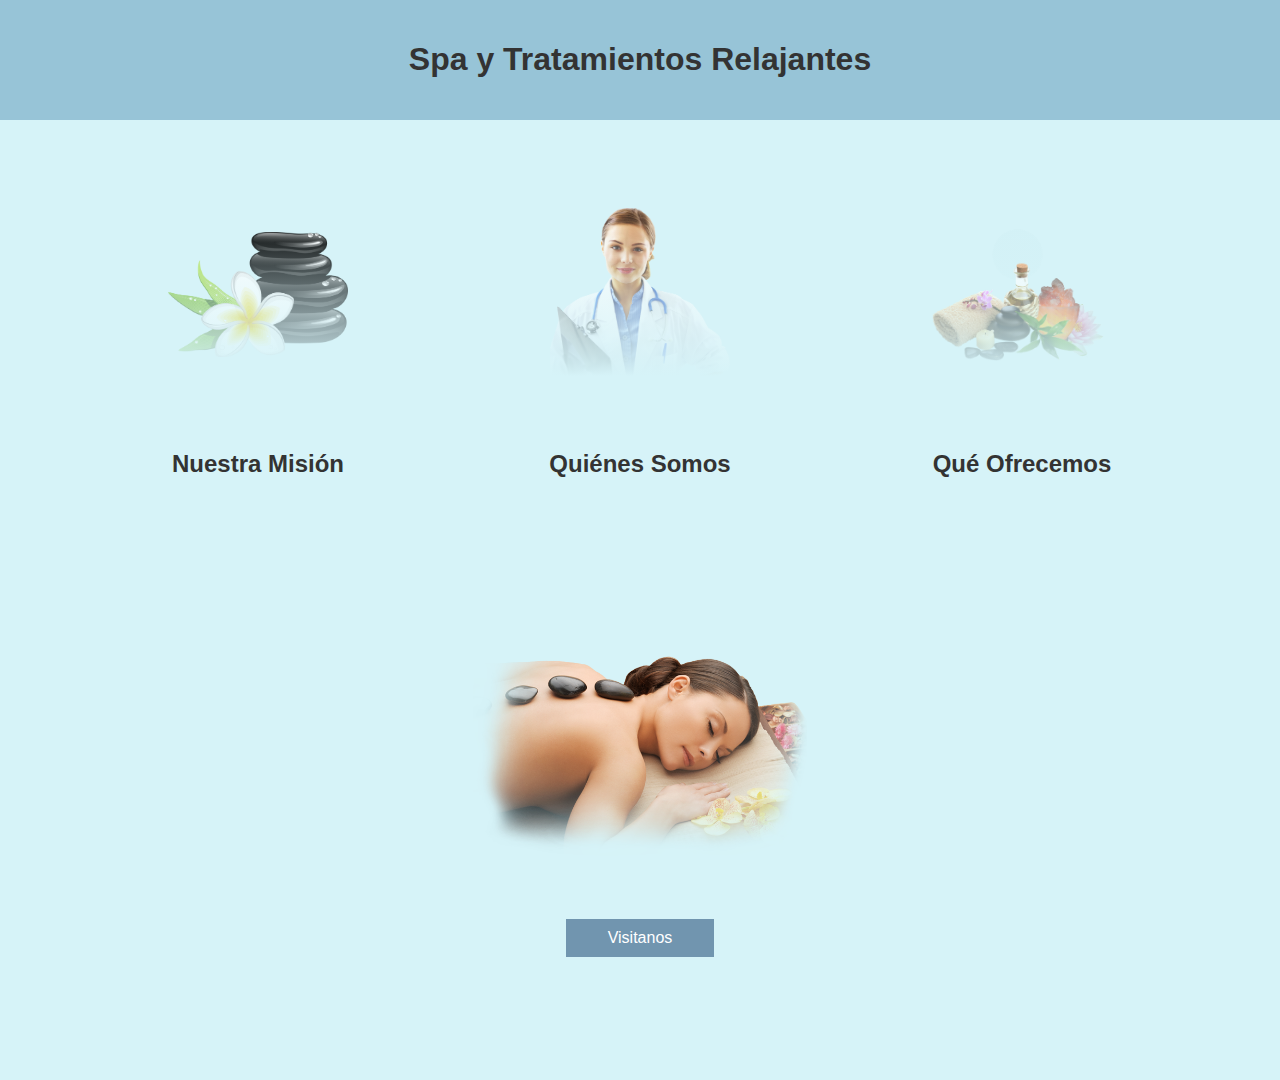
<file: index.html>
<!DOCTYPE html>
<html lang="es">

<head>
    <meta charset="UTF-8">
    <meta name="viewport" content="width=device-width, initial-scale=1.0">
    <title>Spa y Tratamientos Relajantes</title>
    <link rel="stylesheet" href="./styles/stylesLanding.css">
</head>

<body>
    <header>
        <h1>Spa y Tratamientos Relajantes</h1>
    </header>
    <main>
        <section class="mision">
            <div class="cont-img">
                <img src="./assets/landing3.png" alt="imagen de nuestra mision">
            </div>
            <h2>Nuestra Misión</h2>
            <p>En nuestra empresa, nos dedicamos a proporcionar tratamientos de spa y médicos de la más alta calidad
                para mejorar la salud y el bienestar de nuestros clientes.</p>
        </section>
        <section class="quienes-somos">
            <div class="cont-img">
                <img src="./assets/landing1.png" alt="imagen quienes somos">
            </div>
            <h2>Quiénes Somos</h2>
            <p>Somos un equipo de profesionales apasionados por el cuidado de la salud y la belleza. Con años de
                experiencia en la industria, nos esforzamos por brindar un servicio excepcional a cada cliente.</p>
        </section>
        <section class="que-ofrecemos">
            <div class="cont-img">
                <img src="./assets/landing2.png" alt="imagen de lo que ofrecemos">
            </div>
            <h2>Qué Ofrecemos</h2>
            <p>Ofrecemos una amplia gama de tratamientos, que incluyen masajes terapéuticos, tratamientos faciales,
                consultas médicas y mucho más. Todos nuestros servicios están diseñados para promover el bienestar
                integral de nuestros clientes.</p>
        </section>

        <section>
            <img class="imagenLanding" src="./assets/masajesLanding.png" alt="masajes">
            <div class="cont-boton">
                <a href="./pages/inicio.html"> <button>Visitanos</button></a>
            </div>
        </section>

    </main>

</body>

</html>
</file>
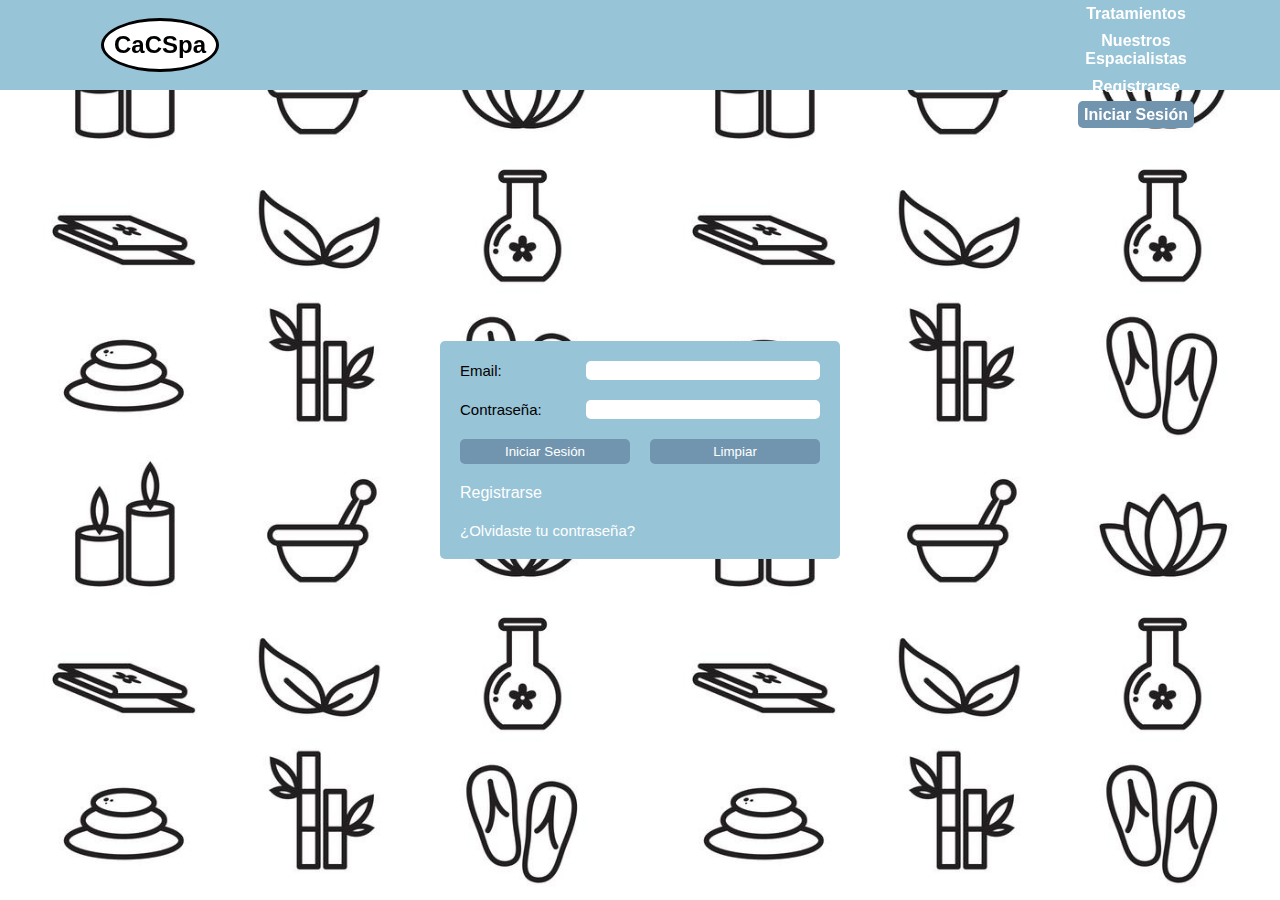
<file: inicioSesion.html>
<!DOCTYPE html>
<html lang="en">

<head>
    <meta charset="UTF-8">
    <meta name="viewport" content="width=device-width, initial-scale=1.0">
    <title>Inicio de Sesión</title>
    <link rel="stylesheet" href="./styles/stylesHeaderFooter.css">
    <link rel="stylesheet" href="./styles/inicio-sesion.css">
</head>

<body>
    <header>

        <div class="header">

            <div class="logo">
                <h1 class="h1Logo"><a href="./index.html" class="aLogo">CaCSpa</a></h1>
            </div>
            <nav class="navHeader navHeaderLogin">
                <ul class="ulNav">
                    <a href="#Tratamientos" class="aNav">
                        <li class="liNav navDescartables">Tratamientos</li>
                    </a>
                    <a href="#NuestrosEspecialistas" class="aNav">
                        <li class="liNav navDescartables">Nuestros Espacialistas</li>
                    </a>
                    <a href="./pages/registro.html" class="aNav">
                        <li class="liNav">Registrarse</li>
                    </a>
                    <a href="./inicioSesion.html" class="aNav">
                        <li class="liNav iniciarSesion navDescartables">Iniciar Sesión</li>
                    </a>
                </ul>
            </nav>
        </div>

    </header>
    <main>
        <div class="cont-form">
            <form action="">
                <div class="inputform">
                    <div class="fila1">
                        <label for="">Email: </label>
                        <input type="email">
                    </div>
                    <div class="fila2">
                        <label for="">Contraseña: </label>
                        <input type="password">
                    </div>
                </div>
                <div class="botones-form">
                    <button type="submit">Iniciar Sesión</button>
                    <button type="reset">Limpiar</button>
                    <a href="./pages/registro.html">
                        <p>Registrarse</p>
                    </a>
                </div>
                <div class="adicionalform">
                    <a href="">
                        <P>¿Olvidaste tu contraseña?</P>
                    </a>

                </div>
            </form>
        </div>
    </main>
</body>

</html>
</file>
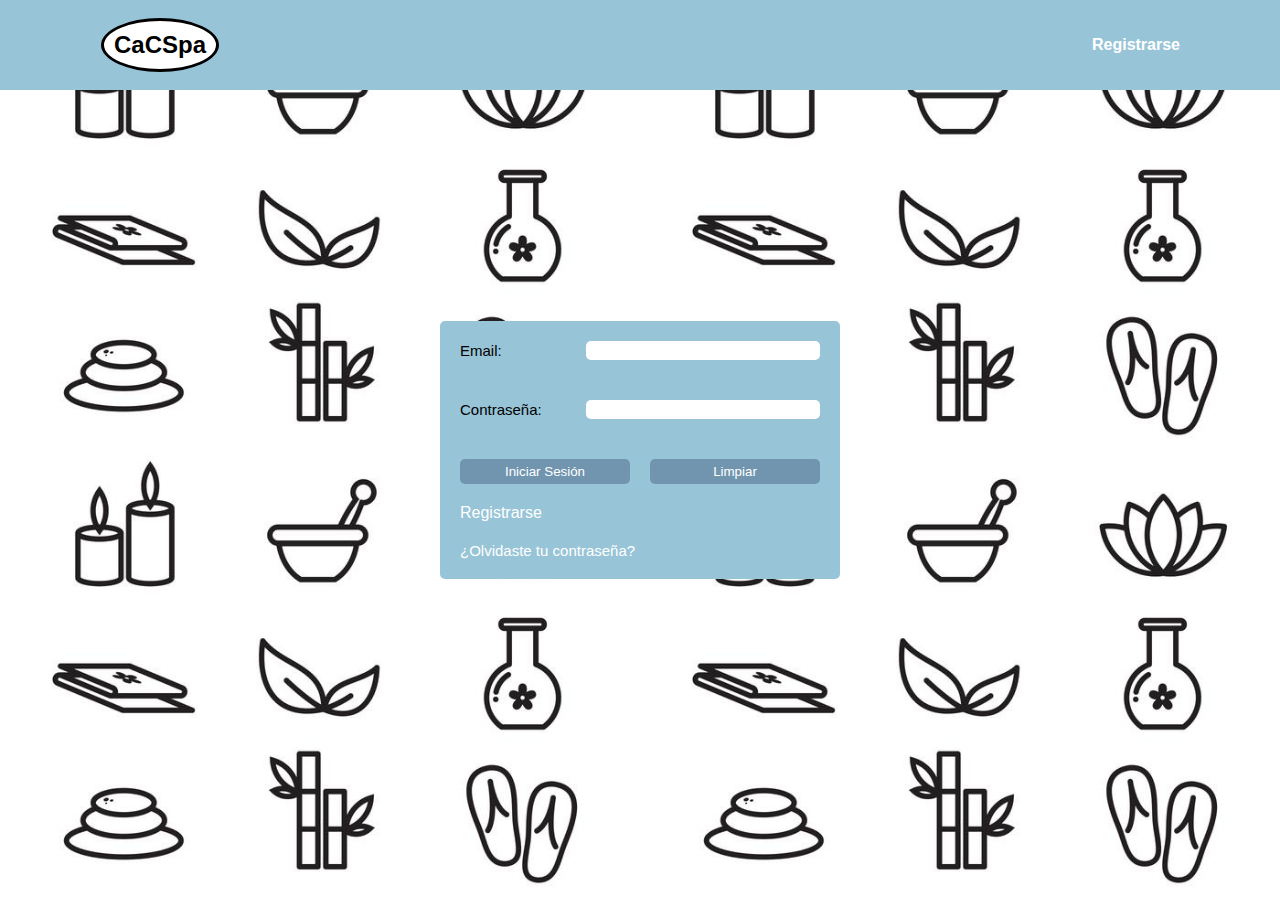
<file: pages/inicioSesion.html>
<!DOCTYPE html>
<html lang="en">

<head>
    <meta charset="UTF-8">
    <meta name="viewport" content="width=device-width, initial-scale=1.0">
    <title>Inicio de Sesión</title>
    <link rel="stylesheet" href="../styles/stylesHeaderFooter.css">
    <link rel="stylesheet" href="../styles/inicio-sesion.css">
</head>

<body>
    <header>

        <div class="header">

            <div class="logo">
                <h1 class="h1Logo"><a href="./inicio.html" class="aLogo">CaCSpa</a></h1>
            </div>
            <nav class="navHeader navHeaderLogin">
                <ul class="ulNav">
                    <a href="./registro.html" class="aNav">
                        <li class="liNav">Registrarse</li>
                    </a>
                </ul>
            </nav>
        </div>

    </header>
    <main>
        <div class="cont-form">
            <form action="">
                <div class="inputform">
                    <div class="fila1">
                        <label for="email">Email: </label>
                        <input type="email" id="email">
                    </div>
                    <span id="errorEmail" class="mensajeError"></span>
                    <div class="fila2">
                        <label for="password">Contraseña: </label>
                        <input type="password" id="password">
                    </div>
                    <span id="errorPass" class="mensajeError"></span>
                </div>
                <div class="botones-form">
                    <button type="submit" onclick="return enviar()">Iniciar Sesión</button>
                    <button type="reset">Limpiar</button>
                    <a href="./registro.html">
                        <p>Registrarse</p>
                    </a>
                </div>
                <div class="adicionalform">
                    <a href="">
                        <P>¿Olvidaste tu contraseña?</P>
                    </a>

                </div>
            </form>
        </div>
    </main>

    <script src="../Js/inicioSesion.js"></script>
</body>

</html>
</file>
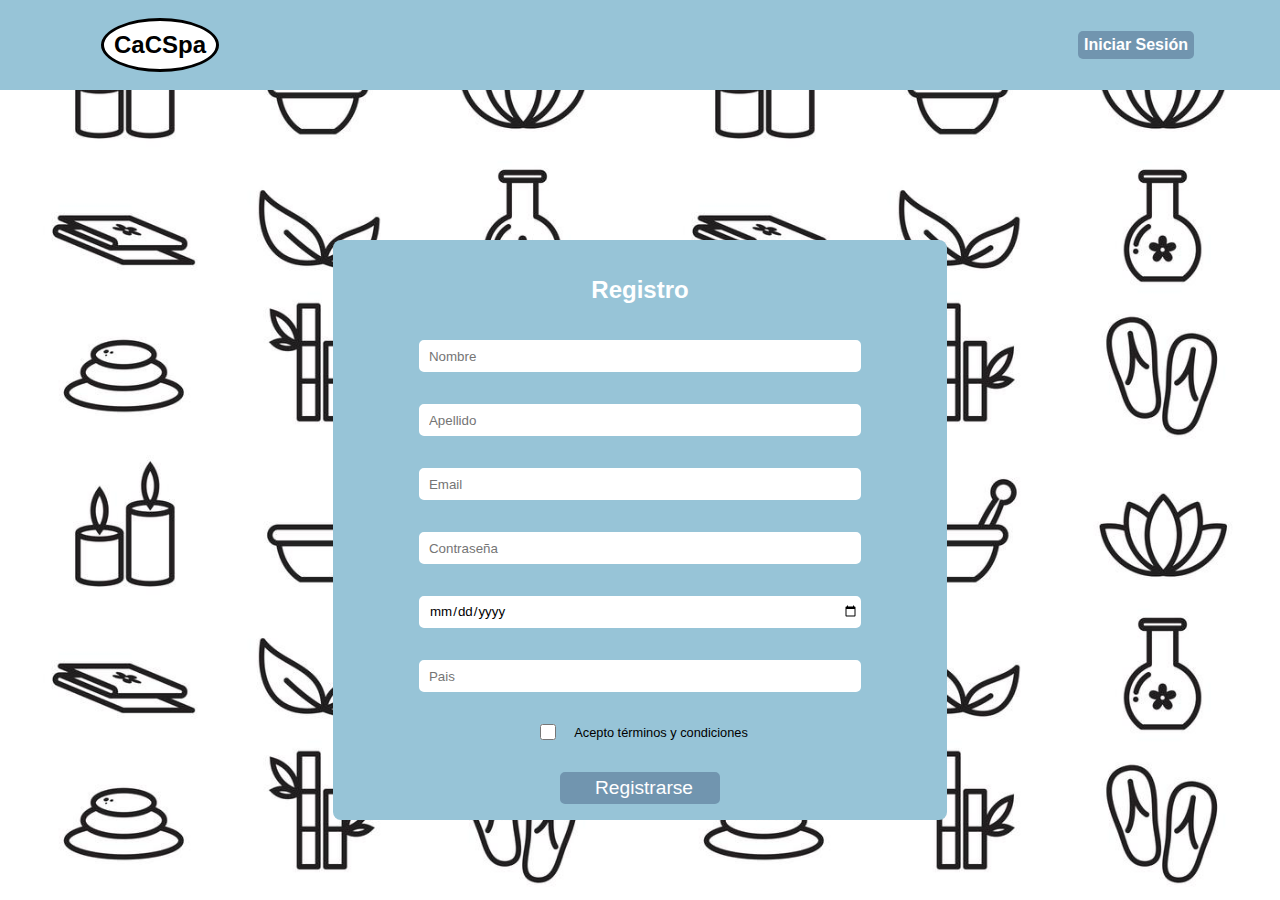
<file: pages/registro.html>
<!DOCTYPE html>
<html lang="en">

<head>
    <meta charset="UTF-8">
    <meta name="viewport" content="width=device-width, initial-scale=1.0">
    <title>Document</title>
    <link rel="stylesheet" href="../styles/styles.css">
    <link rel="stylesheet" href="../styles/stylesHeaderFooter.css">
    <link rel="stylesheet" href="../styles/styleRegistro.css">

<body>
    <header>

        <div class="header">

            <div class="logo">
                <h1 class="h1Logo"><a href="./inicio.html" class="aLogo">CaCSpa</a></h1>
            </div>
            <nav class="navHeader navHeaderRegistro">
                <ul class="ulNav">
                    <a href="./inicioSesion.html" class="aNav">
                        <li class="liNav iniciarSesion">Iniciar Sesión</li>
                    </a>
                </ul>
            </nav>
        </div>

    </header>

    <main class="registro">

        <div class="container">
            <h3>Registro</h3>
            <form action="">
                <input type="text" placeholder="Nombre" id="nombre" name="nombre">
                <span id="errorNombre" class="mensajeError"></span>
                <input type="text" placeholder="Apellido" id="apellido" name="apellido">
                <span id="errorApellido" class="mensajeError"></span>
                <input type="email" placeholder="Email" id="email" name="email">
                <span id="errorEmail" class="mensajeError"></span>
                <input type="password" placeholder="Contraseña" id="password" name="password">
                <span id="errorPass" class="mensajeError"></span>
                <input type="date" id="fechaNac" name="fechaNac">
                <span id="errorFechaNac" class="mensajeError"></span>
                <input type="text" placeholder="Pais" id="pais" name="pais">
                <span id="errorPais" class="mensajeError"></span>
                <div class="terminos">
                    <input class="check" type="checkbox" id="check">
                    <label class="textoCheck" for="check">Acepto términos y condiciones</label>
                </div>
                <span id="errorCheck" class="mensajeError"></span>
                <input class="registrar" type="button" onclick='return enviar()' value="Registrarse">

            </form>

        </div>


    </main>


    <script src="../Js/registro.js"></script>

</body>

</html>
</file>
<file: styles/stylesLanding.css>
body {
    font-family: Arial, sans-serif;
    margin: 0;
    padding: 0;
    box-sizing: border-box;
}

header {
    background-color: #97C4D7;
    padding: 20px;
    text-align: center;
}

main {
    padding: 20px;
    background-color: #D6F3F8;
    padding-bottom: 50px;
}

section {
    margin-bottom: 30px;
    text-align: center;
    transition: all 700ms;
}

section > img{
    width: 90%;
}

section p{
    text-align:center;
    transition: all 700ms;
}

h1, h2 {
    color: #333;
}

.imagenLanding{
    width: 90%;
    margin-bottom: 20px;
}

.cont-img {
    position: relative;
    width: 60%;
    margin: auto;
}

.cont-img > img{
    width:100%;
}

.cont-img::before {
    content: "";
    width:100%;
    height: 100%;
    position: absolute;
    top: 0;
    left: 0;
    background: linear-gradient(rgba(255,255,255,0) 20%, #D6F3F8 80%);
}

.cont-boton{
    margin:auto;
}

button {
    background-color: #7195AF;
    color: #fff;
    border: none;
    padding: 10px 20px;
    font-size: 16px;
    cursor: pointer;
    transition: background-color 0.3s;
}

button:hover {
    background-color: #0056b3;
}

@media screen and (min-width:760px){
    .cont-boton{
        width: 100%;
    }
    button {
        width: 40%;
    }

    main{
        padding-top: 40px;
        display: flex;
        flex-direction: row;
        flex-wrap: wrap;
        justify-content: center;
        align-items: center;
        gap: 10px;
        
    }

    section{
        width: 45%;
        height: 400px;
        display: flex;
        flex-direction: column;
        align-items: center;
        justify-content: center;

    }

    section:hover{
        transform: scale(110%);
    }


    h2{
        flex:10%;
        width: 100%;
    }

    p{
        width: 80%;
        height: 100%;
        flex:35%;
        display: flex;
        align-items: center;
        flex-direction: column;
        justify-content: center;
       
    }

    .cont-img {
        height: 100%;
        width: 200px;
        flex: 55%;
        display: flex;
        justify-content: center;
        align-items: center;
    }

    .cont-img > img{
        width: 90%;
        height: auto;
    }

}

@media screen and (min-width: 1200px) {
    section {
        width: 30%;
        transition: all 1000ms
    }

    section > p {
        display: none;
        opacity: 0%;
        transition: all 2000ms;

    }

    section:hover > p{
        display: flex;
        opacity: 100%;
    }

}
</file>
<file: styles/stylesHeaderFooter.css>
* {
    margin: 0;
    box-sizing: border-box;
    text-decoration: none;
    padding: 0;
    font-family: 'Nunito', sans-serif;
}

:root {

    --color-header-footer: #97C4D7;
    --color-body: #CED9DC;
}
body {
    background-color: var(--color-body);
}

@keyframes animationHeader {

    0% {

        top: -10rem;
        opacity: 0;
    }
    100% {

        top: 0;
        opacity: 1;
    }
}

.header {

    background-color:  var(--color-header-footer) !important;
    display: flex;
    flex-direction: column;
    flex-wrap: wrap;
    justify-content: space-between;
    width: 100%;
    animation-name: animationHeader;
    animation-duration: 2s;
    position: fixed;
    z-index: 1;
}

.logo {

    display: flex;
    justify-content: center;
    align-items: center;
}

.h1Logo {

    width: 100%;
    height: 100%;
    display: flex;
    align-items: center;
    justify-content: center;
}

.aLogo {
    
    color: #000000;
    background-color: #ffffff;
    font-size: 1.5rem;
    border: solid 3px #000000;
    border-radius: 50%;
    padding: 10px;
    margin: 5px 0;
}

@keyframes logoHeader {

    from{
        transform: rotate(5deg) translate(10px, 5px);
    }
    to{
        transform:translate(-10px, 5px) rotate(-5deg);
    }
}

.aLogo:hover {

    animation-name: logoHeader;
    animation-duration: 0.3s;
    animation-iteration-count: infinite;
}

.navHeader {

    height: 10vh;
    justify-self: flex-end;
    display: flex;
    flex-wrap: wrap;
    justify-content: space-between;
    align-items: center;
}

.ulNav {

    display: flex;
    flex-wrap: wrap;
    justify-content: space-evenly;
    align-items: center;
    padding: 0;
    list-style-type: none;
    width: 100%;
}

.liNav {

    display: inline-block;
    padding: 8px 15px;
    text-align: center;
    border-radius: 5px;
    transition: box-shadow 0.5s, background-color 0.5s;
}

.liNav:hover {

    background-color: var(--color-body);
    box-shadow: 0px 0px 10px #000000;
    color: #000000;
    transition: box-shadow 0.5s ease, background-color 0.5s ease, color 0.5s ease;
}

.iniciarSesion {

    background-color: #7195AF;
    transition: background-color 1s;
}

.iniciarSesion:hover {

    background-color: var(--color-body);
    transition: background-color 0.5s ease;
}

.aNav {

    font-size: 2.4vw;
    font-weight: 700;
    color: white;
}

.aNav:hover{

    color: #000000;
    transition: color 0.5s ease;
}

.footer{
    background-color: var(--color-header-footer);
    color: white;
    display: flex;
    justify-content: center;
    align-items: center;
}

.footerLista{
    list-style: none;
    display: flex;
    align-items: center;
    justify-content: center;
    flex-wrap: wrap;
    padding: 20px;
}

.footerListaItem{
    margin: 10px 20px;
}

.footerLink{
    text-decoration: none;
    color: white;
    font-weight: 700;
    font-size: 1.2rem;
}

.linkDeshabilitado{
    opacity: 0;
    pointer-events: none;
}

@media screen and (min-width:769px){

    @keyframes animationHeader {

        0% {
    
            top: -6rem;
            opacity: 0;
        }
        100% {
    
            top: 0;
            opacity: 1;
        }
    }

    .header {

        background-color: var(--color-header-footer);
        display: flex;
        flex-direction: row;
        justify-content: space-between;
        align-items: center;
        width: 100%;
        position: fixed;
        animation-name: animationHeader;
        animation-duration: 5s;
        z-index: 1000;
    }
    
    .logo {
    
        width: 20%;
        margin: 0rem 2rem;
        display: flex;
        justify-content: center;
        align-items: center;
    }
    
    .h1Logo {
    
        width: 100%;
        height: 100%;
        display: flex;
        align-items: center;
        justify-content: center;
    }
    
    .aLogo {
        
        color: #000000;
        background-color: #ffffff;
        font-size: 1.5rem;
        border: solid 3px #000000;
        border-radius: 50%;
        padding: 10px;
    }
    .aLogo:hover {

        animation-name: logoHeader;
        animation-duration: 0.3s;
        animation-iteration-count: infinite;
    }
    
    .navHeader {
    
        width: 35rem;
        justify-self: flex-end;
        align-self: center;
        display: flex;
        justify-content: space-between;
        align-items: center;
        margin-right: 4rem;
    }
    
    .ulNav {
    
        display: flex;
        justify-content: space-evenly;
        align-items: center;
        padding: 0;
        list-style-type: none;
        width: 100%;
    }
    
    .liNav {
    
        display: inline-block;
        padding: 0.3rem 0.4rem;
        text-align: center;
        border-radius: 5px;
        transition: box-shadow 0.5s, background-color 0.5s;
    }

    .aNav {

        font-size: 1rem;
        font-weight: 700;
        color: white;
    }
}
</file>
<file: styles/inicio-sesion.css>
* {
    box-sizing: border-box;
    margin:0;
    padding: 0;
}

main {
    width: 100%;
    height: 100vh;
    display: flex;
    align-items: center;
    justify-content: center;
}
body{
    background-image: url("../assets/background-sesion-2.jpg");
    background-repeat: repeat;
    background-size: 50%;
}

.cont-form {
    width: 400px;
    display:flex;
    flex-direction: column;
    align-items: center;
    justify-content: center;
    background-color: #97C4D7;
    border: none;
    animation-name: animationForm;
    animation-duration: 1s;
    border-radius: 5px;
}

@keyframes animationForm {

    0% {
        transform: scale(0%);
        top: -4.5rem;
        opacity: 0;
    }
    100% {
        transform: scale(100%);
        top: 0;
        opacity: 1;
    }
}

form{
    width: 100%;
    padding: 20px;
}

.inputform {
    width: 100%;
    display: flex;
    flex-direction: column;
    align-items: center;
    justify-content: space-around;
    gap: 20px;
}

.fila1 {
    width: 100%;
    display: flex;
    flex-direction: row;
    align-items: center;
    justify-content: space-between;
}

.fila1 label{
    font-size: 15px;
    flex:35%;
}

.fila2 label{
    font-size: 15px;
    flex: 35%;
}

.fila1 input, .fila2 input{
    border: none;
    border-radius: 5px;
    flex:65%;
    padding: 2px 8px;
}


.fila2 {
    width: 100%;
    display: flex;
    flex-direction: row;
    align-items: center;
    justify-content: space-between;
}

.botones-form{
    margin-top: 20px;
    margin-bottom: 20px;
    width: 100%;
    display: flex;
    flex-direction: row;
    align-items: center;
    justify-content: space-between;
    flex-wrap: wrap;
    gap: 20px
}

.botones-form button{
    background-color: #7195AF;
    color:white;
    padding: 5px;
    border-radius: 5px;
    border: none;
    transition: all 350ms;
    flex:45%
}

.botones-form p{
    color:white;
}

.botones-form button:hover{
    background-color: #CED9DC;
    cursor: pointer;
}

.adicionalform a{
    font-size: 15px;
    color:white;
}

.navHeaderLogin {

    width: 10rem;
}

.mensajeError{
    color: red;
}

@media screen and (max-width:769px){


    .navHeaderLogin {
        
        width: 100%;

        .ulNav {

            width: 100%;
            display: flex;
            align-items: canter;
        }
    }
}
</file>
<file: styles/styles.css>
*{
    margin: 0;
    padding: 0;
}

:root {

    --color-header-footer: #97C4D7;
    --color-body: #CED9DC;
}

body{
    background-color: #181419;
}

main {

    padding-top: 4rem;
}

hr{
    border: 1px solid #9f3647;
    width: 80%;
    margin: 0 auto;
    margin-top: 40px;
}

h2, h3 {
    padding: 20px 0;
    color: #1392c9;
}

.inicio{
    display: flex;
    flex-direction: column;
    flex-wrap: nowrap;
    align-items: center;
    text-align: center;
    justify-content: center;
    background-image: url(../assets/banner0.jpg);
    background-size: cover;
    background-position: center;
    height: 100vh;
    color: white;
}

.tituloPrincipal{
    padding: 20px;
    border-radius: 10px;
    font-size: 3rem ;
    font-weight: 700;
    margin-bottom: 1rem;
    color: #1392c9;
    background-color: rgba(255, 255, 255, 0.553); 
}

.subTituloPrincipal{
    padding: 20px;
    border-radius: 10px;
    font-size: 2.2rem ;
    font-weight: 400;
    margin-bottom: 1rem;
    color: #4d8fab;
    background-color: rgba(255, 255, 255, 0.553); 
}

@keyframes aniScroll {

    0%{

        opacity: 0;
        scale: 25%;
    }
    100%{

        opacity: 1;
        scale: 100%;
    }
}

.buscar{
    display: flex;
    flex-direction: column;
    flex-wrap: nowrap;
    align-items: center;
    justify-content: center;
    height: 50vh;
    view-timeline-name: --content;
    view-timeline-axis: block;
    animation-timeline: --content;
    animation-name: aniScroll;
    animation-range: entry 25% cover 50%;
    animation-fill-mode: both;
}

.tituloBuscador{
    font-size: 1.2rem;
    margin-bottom: 1rem;
}

.formularioBuscador{
    margin-top: 1rem;
    display: flex;
    justify-content: center;
    align-items: center;
}

.textoBuscar{
    border-radius: 80px;
    height: 50px;
    width: 37vw;
}

.botonBuscar{
    border-radius: 80px;
    height: 50px;
    width: 104px;
    padding: 0 20px;
    border: 2px solid white;
    margin: 20px 10px;
}

.tendencias{
    width: 95%;
    margin: 0 auto;
    text-align: center;
    margin-top: 10px;
}

.tituloSection{
    font-size: 2.5rem;
    font-weight: 700;
    margin-bottom: 40px;
}

.contenedorTendencias{
    display: flex;
    flex-direction: column;
    align-content: center;
    flex-wrap: wrap;
    justify-content: center;
    gap: 60px;
}

.cajaTendencia{
    display: flex;
    flex-wrap: wrap;
    justify-content: center;
    gap: 60px;
    border-radius: 10px;
    width: 300px;
}

.nombreTratamiento {

    opacity: 0;
    z-index: 100;
    position: absolute;
    top: 0%;
    left: 0%;
    display: flex;
    justify-content: center;
    align-items: center;
    width: 100%;
    height: 100%;
    transition: all 0.3s;

    h3{

        font-weight: bolder;
        font-size: 24px;
        color:#ffffff;
        text-shadow: 0 0 10px #000000;
    }
}

.nombreTratamiento:hover {

    backdrop-filter: blur(5px);
    opacity: 1;
    border-radius: 10px;
    transition: all 0.3s ease;

}

.linkPelicula{
    width: 100%;
}

.tratamiento{

    position: relative;
    width: 100%;
    height: 500px;
    border-radius: 10px;

    p{

        color: #000000;
        font-weight: 700;
    }
}

.tratamiento img{
    object-fit: cover;

}

.botonTendencias{
    border: 1px solid #000000;
    margin-top: 50px;
    margin-left: 20px;
    background-color: var(--color-header-footer);
    color: #000000;
    padding: 1rem 1rem;
    border-radius: 5px;
    font-size: 1rem;
    font-weight: 700;
    text-decoration: none;
    margin-bottom: 60px;
    cursor: pointer;
}

@keyframes aniVolverInicio {
    
    0%{
        transform: translateX(-3px);
    }
    100%{
        transform: translateX(3px);
    }
}

.volverInicio{
    position: fixed;
    bottom: 20px;
    right: 20px;
    color: black;
    cursor: pointer;
}

.volverInicio:hover{

    animation-name: aniVolverInicio;
    animation-duration: 0.2s;
}

.imagenTratamiento{
    width: 100%;
    height: 100%;
    border-radius: 15px;
}

@media screen and (min-width:769px){

    .inicio{
        display: flex;
        flex-direction: column;
        flex-wrap: nowrap;
        align-items: center;
        text-align: center;
        justify-content: center;
        background-image: url(../assets/banner0.jpg);
        background-size: cover;
        background-position: center;
        height: 110vh;
        color: white;
    }

.tituloPrincipal{
        font-size: 4rem ;
    }

    .tituloBuscador{
        font-size: 2.5rem;
        font-weight: 700;
        margin-bottom: 1rem;
    }

    .tendencias{
        width: 80%;
        margin: 0 auto;
        text-align: center;
        margin-top: 10px;
        view-timeline-name: --content;
        view-timeline-axis: block;
        animation-timeline: --content;
        animation-name: aniScroll;
        animation-range: entry 25% cover 30%;
        animation-fill-mode: both;
    }
    
    .contenedorTendencias{
        display: flex;
        flex-direction: row;
        flex-wrap: wrap;
        justify-content: center;
        gap: 60px;
    }
    
    
    .cajaTendencia{
        display: flex;
        flex-wrap: wrap;
        justify-content: center;
        gap: 60px;
        border-radius: 10px;
        width: auto;
    }
    
    .tratamiento{
        width: 200px;
        height: 300px;
        border-radius: 10px;
    }
    
    .botonTendencias{
        border: 1px solid #000000;
        margin-top: 50px;
        margin-left: 20px;
        background-color: var(--color-header-footer);
        color: #000000;
        padding: 1rem 1rem;
        border-radius: 5px;
        font-size: 1rem;
        font-weight: 700;
        text-decoration: none;
        margin-bottom: 60px;
        cursor: pointer;
        transition: box-shadow 0.5s, background-color 0.5s;
    }   

    .botonTendencias:hover {

        background-color: var(--color-body);
        box-shadow: 0px 0px 10px #000000;
        color: #000000;
        transition: box-shadow 0.5s ease, background-color 0.5s ease, color 0.5s ease;
    }
}
</file>
<file: styles/styleRegistro.css>
:root {
    --color-contenedor__background--registro: #97C4D7;
    --color-form__boton-registro--background: #7195AF;
}

h3 {
    font-size: 1.5rem;
    font-weight: 600;
    color: white;
}

body{
    background-image: url("../../assets/background-sesion-2.jpg");
    background-repeat: repeat;
    background-size: 50%;
}

.registro {

    padding: 3rem;
    height: 50vh;
    align-items: center;
    justify-content: center;
    flex-direction: column;  


    .container {
        width: 90%;
        max-width: 614px;
        background-color: var(--color-contenedor__background--registro);
        border-radius: 0.5rem;
        margin: 0 auto;
        display: flex;
        align-items: center;
        justify-content: center;
        flex-direction: column;        
        gap: 1rem;
        padding-top: 1rem;
        padding-bottom: 1rem;
        animation-name: animationForm;
        animation-duration: 1s;
        margin-top: 12rem;
        
        form {
            display: flex;
            flex-direction: column;
            align-items: center;
            gap: 1rem;
            width: 90%;         

            input {
                width: 80%;
                height: 2rem;
                border-radius: 5px;
                border: 2px solid white;
                padding-left: 0.5rem;
            }

            .registrar {
                width: 10rem;
                background-color: var(--color-form__boton-registro--background);
                border: 2px solid var(--color-form__boton-registro--background);
                font-size: 1.2rem;
                font-weight: 400;
                color: white;
            }

            .terminos {
                display: flex;
                align-items: center;
                font-size: 0.8rem;
                .check {
                    height: 1rem;
                    width: 2rem
                }

                .textoCheck {
                    margin-left: 10px;
                }
            }
        }
    }
}

@media screen and (max-width:769px){
    
    .navHeaderRegistro {

        margin: 0 auto;
        width: 100%;
    }

    .registro{
        .container{
            margin-top: 15rem;
        }
    }

}

@keyframes animationForm {

    0% {
        transform: scale(0%);
        top: -4.5rem;
        opacity: 0;
    }
    100% {
        transform: scale(100%);
        top: 0;
        opacity: 1;
    }
}

.navDescartables {

    display: none;
}

.navHeaderRegistro {

    width: 10rem;
}

.mensajeError{
    color: red;
}
</file>
